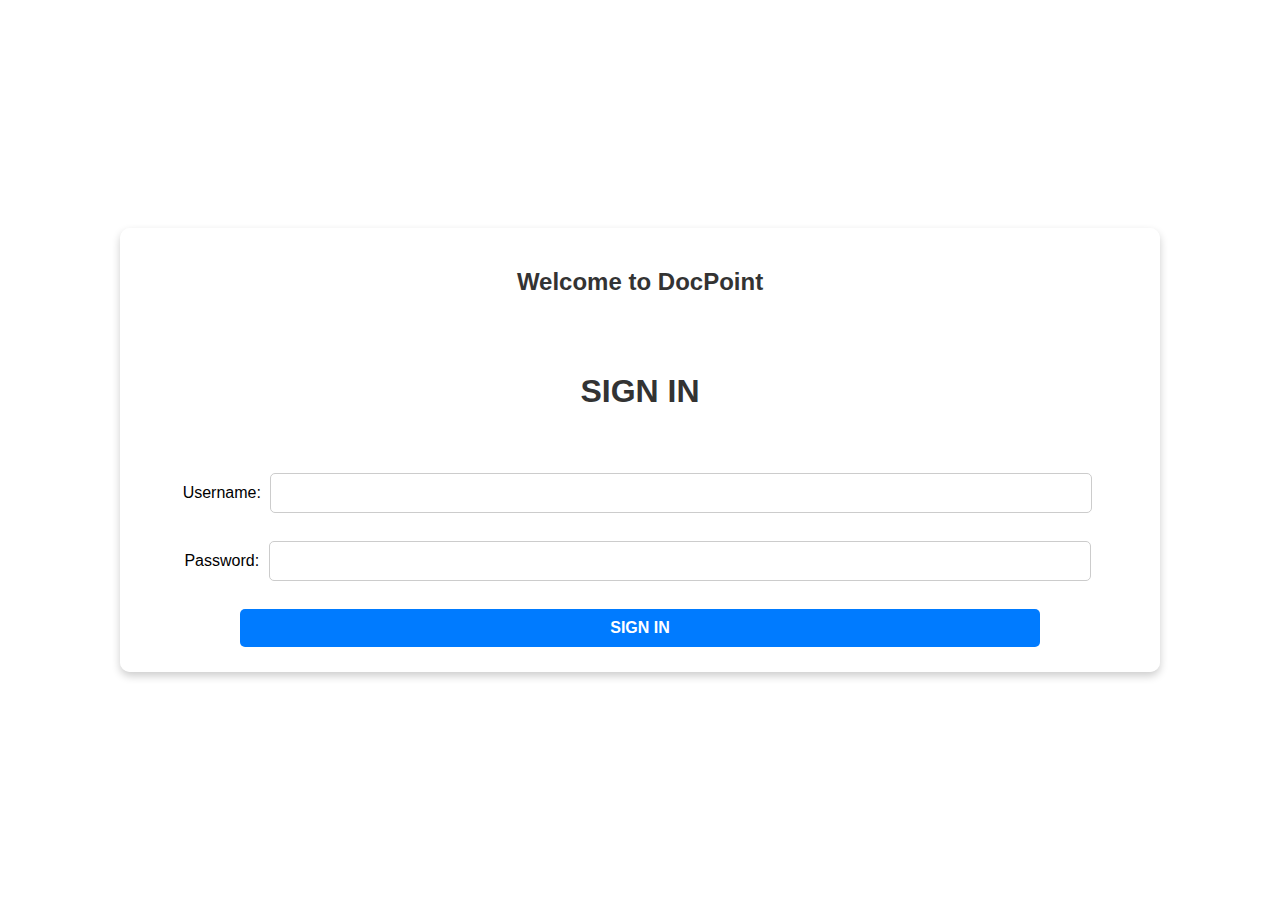
<file: templates/login.html>
<!DOCTYPE html>
<html lang="en">
<head>
    <meta charset="UTF-8">
    <meta name="viewport" content="width=device-width, initial-scale=1.0">
    <title>DOCPOINT</title>

   
    <link href="https://fonts.google.com/share?selection.family=Comfortaa:wght@300..700|Winky+Sans:ital,wght@0,300..900;1,300..900">

    <style>
        body {
            display: flex;
            justify-content: center;
            align-items: center;
            height: 100vh;
            margin: 0;
            font-family: 'Comfortaa', sans-serif; /* Default Font */
            background: url('https://i0.wp.com/rootedthinking.com/wp-content/uploads/2018/12/your-hospital-visit-is-coming-drd9pkdf.jpg?fit=1600%2C900&ssl=1') no-repeat center center/cover;
        }

        .center-box {
            width: 1000px;
            padding: 20px;
            background: rgba(255, 255, 255, 0.8); /* Adjusted transparency */
            box-shadow: 0px 4px 8px rgba(0, 0, 0, 0.2);
            border-radius: 10px;
            text-align: center;
        }

        h1, h2 {
            font-family: 'Winky Sans', sans-serif;
            font-weight: 700;
            color: #333;
        }

        input, button {
            padding: 10px;
            margin: 5px;
            width: 80%;
            border: 1px solid #ccc;
            border-radius: 5px;
            font-size: 16px;
            font-family: 'Comfortaa', sans-serif;
        }

        button {
            background-color: #007BFF;
            color: white;
            border: none;
            cursor: pointer;
            font-weight: bold;
        }

        button:hover {
            background-color: #0056b3;
        }
    </style>
</head>
<body>
    <div class="center-box">
        <h2>Welcome to DocPoint</h2>
        <br><br>
        <h1>SIGN IN</h1>
        <br><br>
        <form method="POST" action="/login">
            <label for="username">Username:</label>
            <input type="text" id="username" name="username" required><br><br>

            <label for="password">Password:</label>
            <input type="password" id="password" name="password" required><br><br>

            <button type="submit">SIGN IN</button>
        </form>
    </div>
</body>
</html>
</file>
